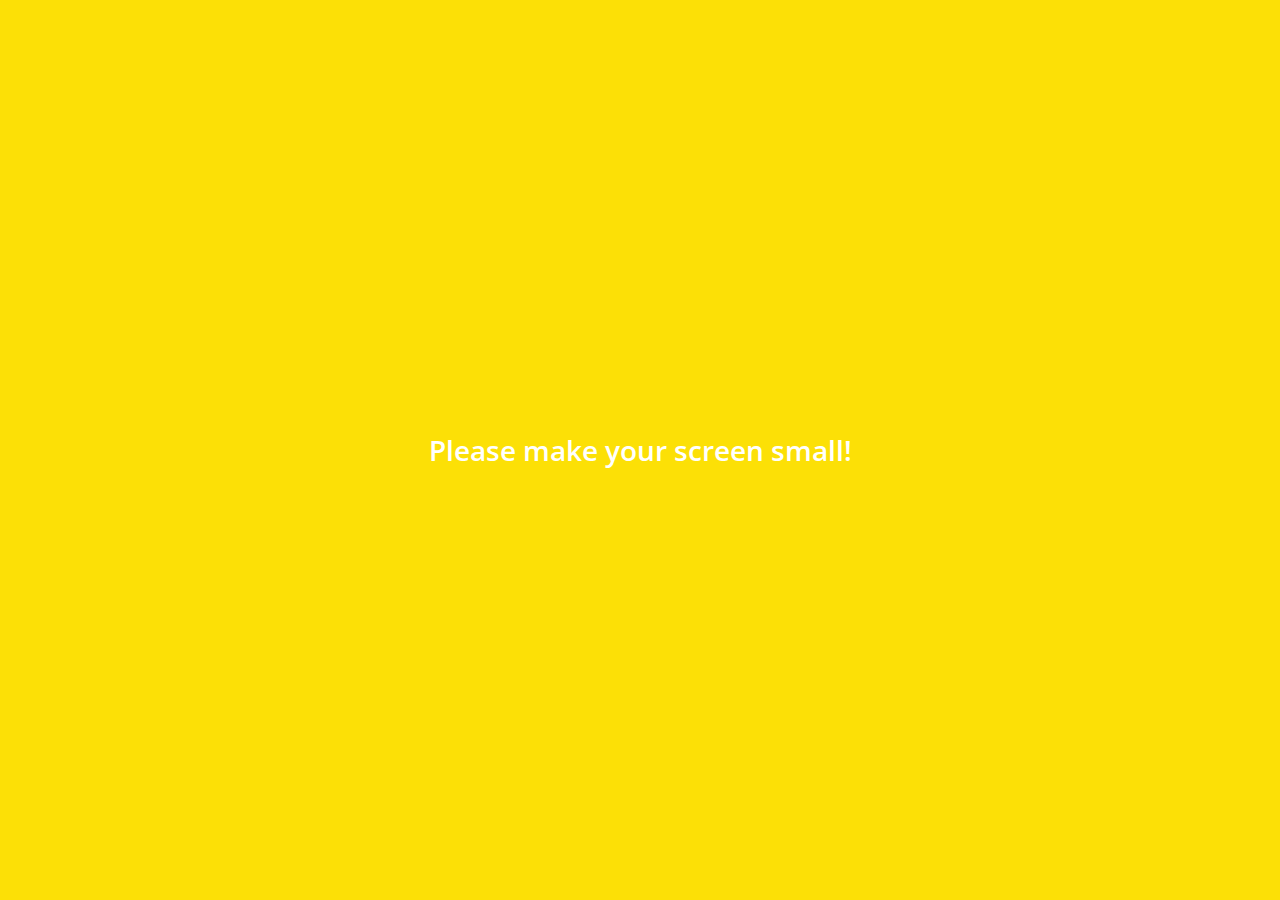
<file: index.html>
<!DOCTYPE html>
<html lang="en">
<head>
    <meta charset="UTF-8">
    <meta name="viewport" content="width=device-width, initial-scale=1.0">
    <link
      rel="stylesheet"
      href="https://cdnjs.cloudflare.com/ajax/libs/font-awesome/5.9.0/css/all.min.css"
      integrity="sha256-UzFD2WYH2U1dQpKDjjZK72VtPeWP50NoJjd26rnAdUI="
      crossorigin="anonymous"
    />
    <link rel="stylesheet" href="css/styles.css" />
    <title>Chats | Kakao Clone</title>
</head>
<body>
    <div class="status-bar">
        <div class="status-bar__column">
            <span class="status-bar__clock">13:53</span>
        </div>
        <div class="status-bar__column">
            <i class="fas fa-clock"></i>
            <i class="fas fa-volume-mute"></i>
            <i class="fas fa-wifi"></i>
            <span class="status-bar__battery-level">100%</span>
            <i class="fas fa-battery-full"></i>
        </div>
    </div>
                    <header class="header">
                        <div class="header__header-column">
                            <h1 class="header__title">Chats</h1>
                        </div>
                        <div class="header__header-column">
                            <span class="header__icon">
                                <i class="fas fa-search"></i>
                            </span>
                            <span class="header__icon">
                                <i class="far fa-comment"></i>
                            </span>
                            <span class="header__icon">
                                <i class="fas fa-cog"></i>
                            </span>
                        </div>
                    </header>
                    <main class="chats">
                        <ul class="chats__list">
                            <li class="chats__chat chat">
                                <a href="chat.html">
                                    <div class="chats__chat friend friend--lg">
                                        <div class="friend__column">
                                            <img src="images/취업사진.JPG" alt="" class="m-avatar friend__avatar" />
                                            <div class="friend__content">
                                                <span class="friend__name">
                                                    수현
                                                </span>
                                                <span class="friend__bottom-text">
                                                    Going Home
                                                </span>
                                            </div>
                                        </div>
                                        <div class="friend__column">
                                                <span class="chat__timestamp">
                                                    March 8
                                                </span>    
                                        </div>
                                    </div>
                                </a>
                            </li>
                        </ul>
                    </main>
    <nav class="nav">
        <ul class="nav__list">
            <li class="nav__list-item">
                <a href="friends.html" class="nav__list-link">
                    <i class="far fa-user"></i>
                </a>
            </li>
            <li class="nav__list-item">
                <a href="index.html" class="nav__list-link">
                    <div class="nav__badge">8</div>
                    <i class="fas fa-comment"></i>
                </a>
            </li>
            <li class="nav__list-item">
                <a href="find.html" class="nav__list-link">
                    <i class="fas fa-search"></i>
                </a>
            </li>
            <li class="nav__list-item">
                <a href="more.html" class="nav__list-link">
                    <i class="fas fa-ellipsis-h"></i>
                </a>
            </li>
        </ul>
    </nav>
    <div class="bigScreen">
        <span class="bigScreen__text">
            Please make your screen small!
        </span>
    </div>
</body>
</html>
</file>
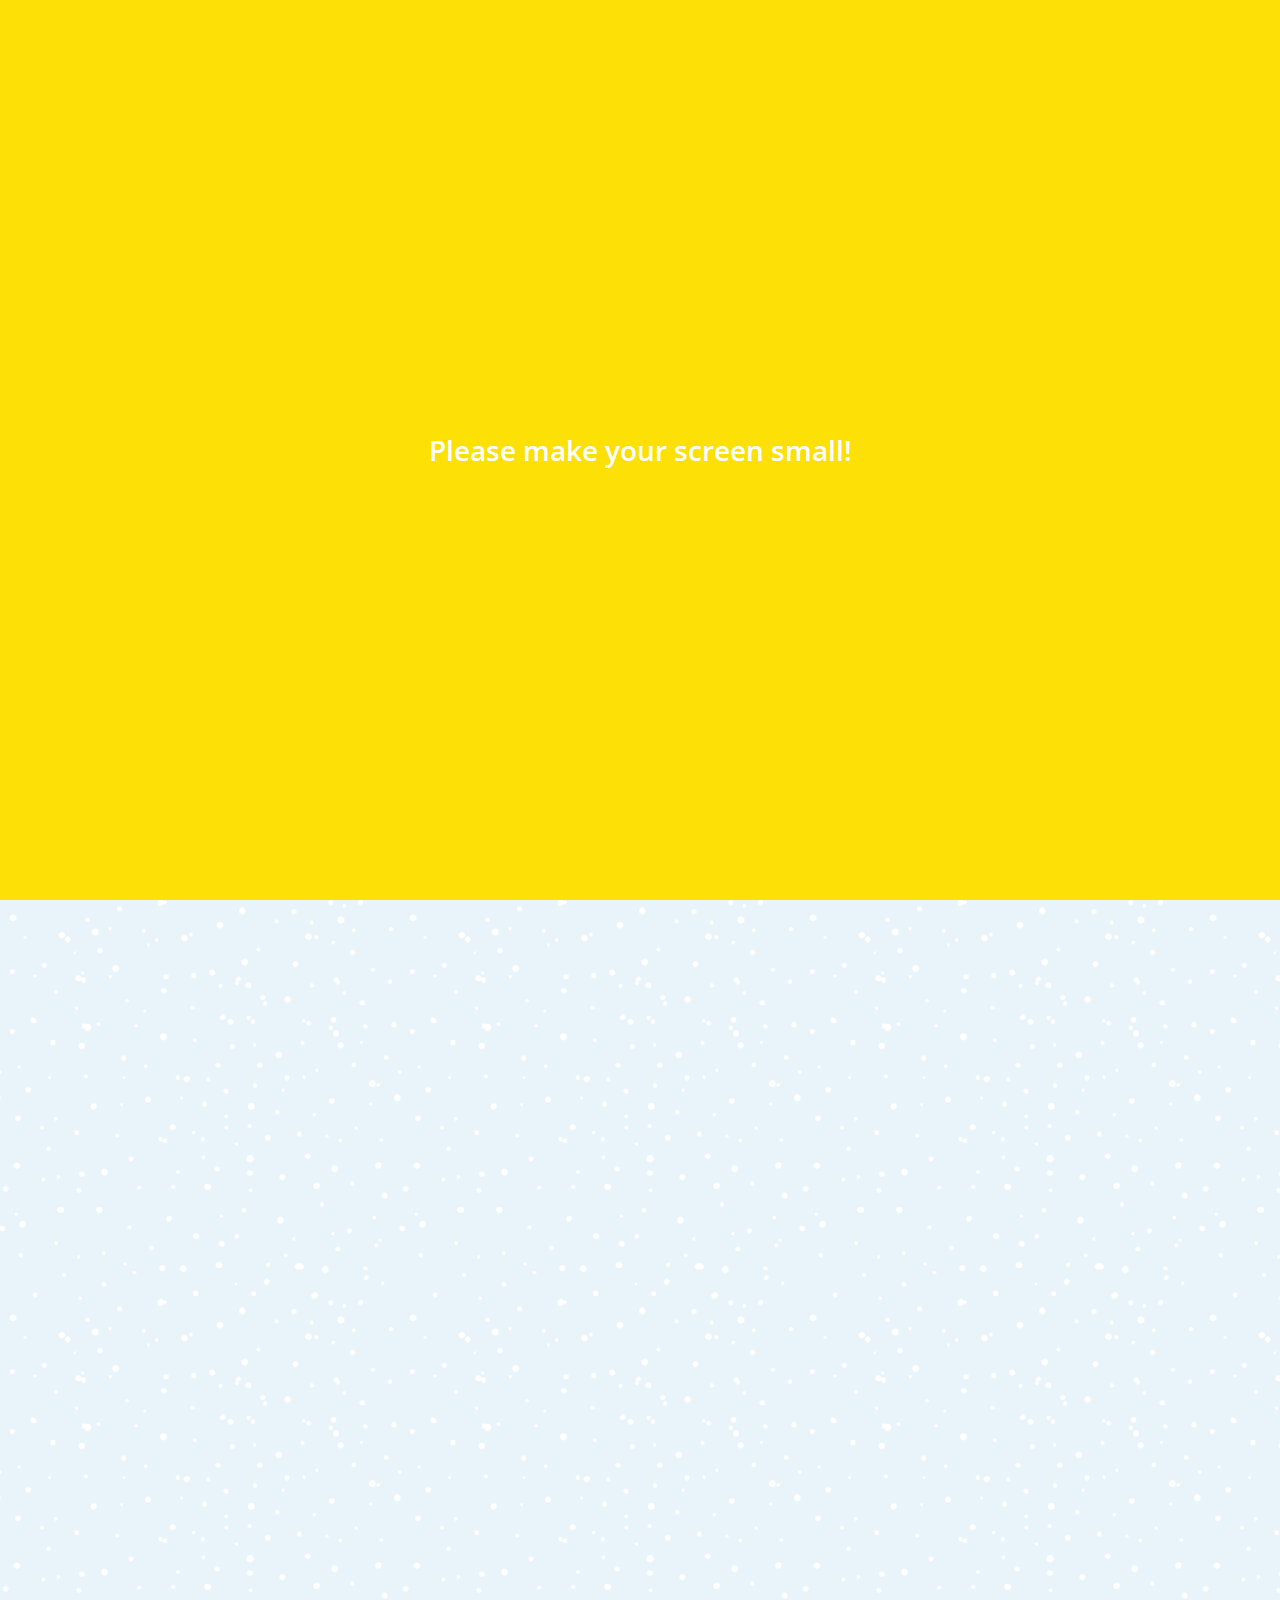
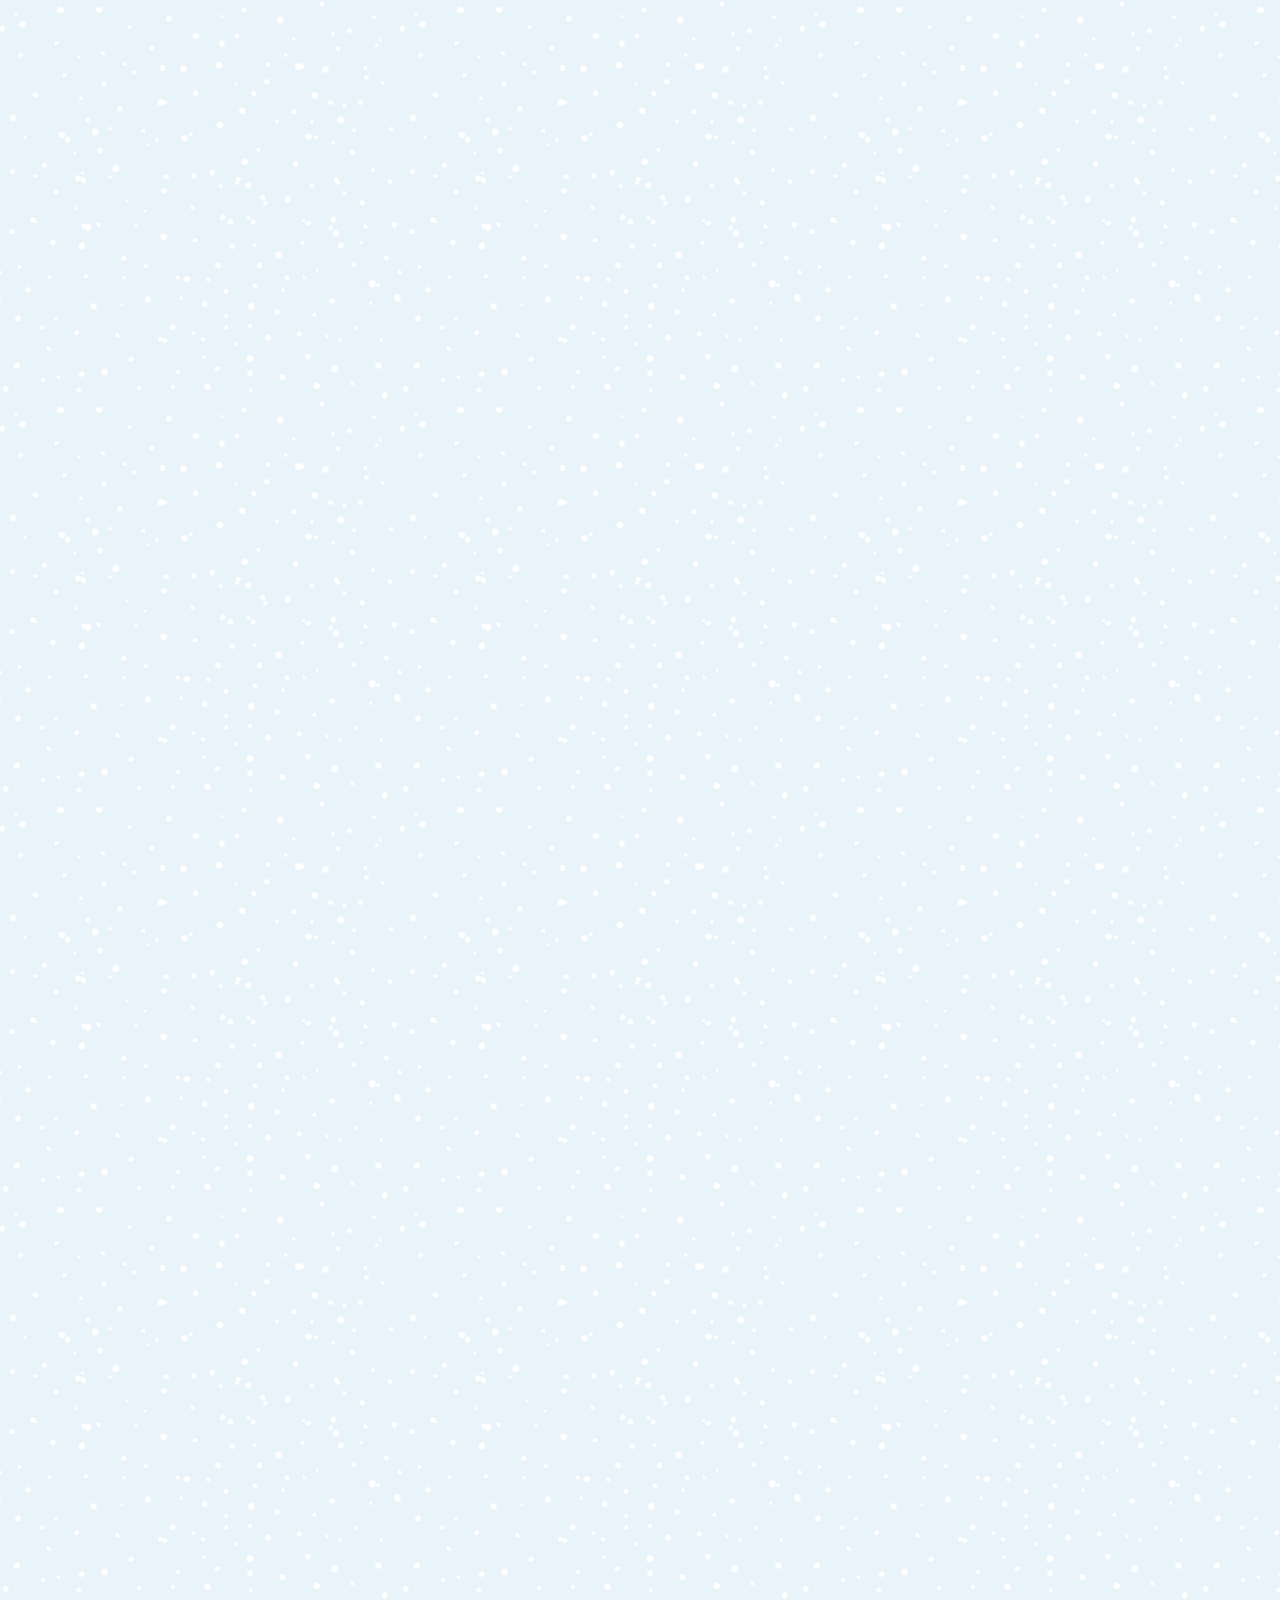
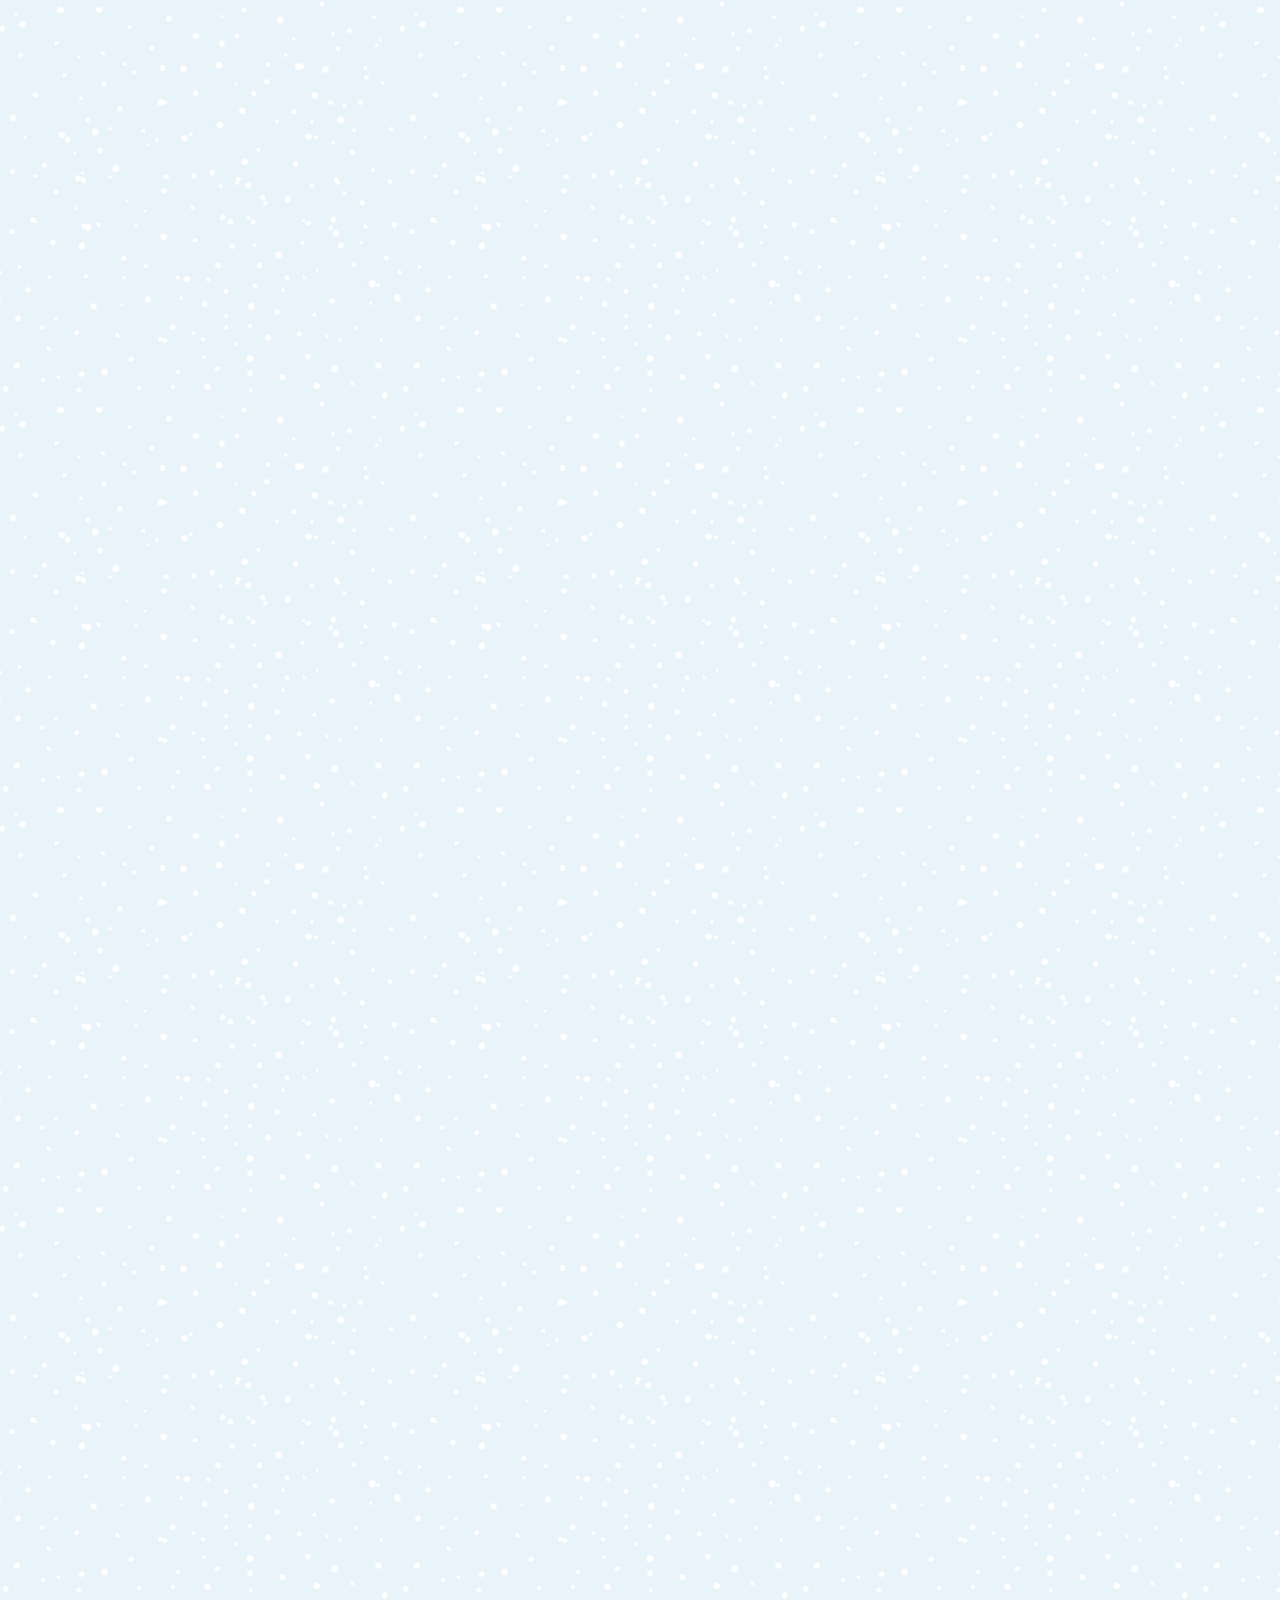
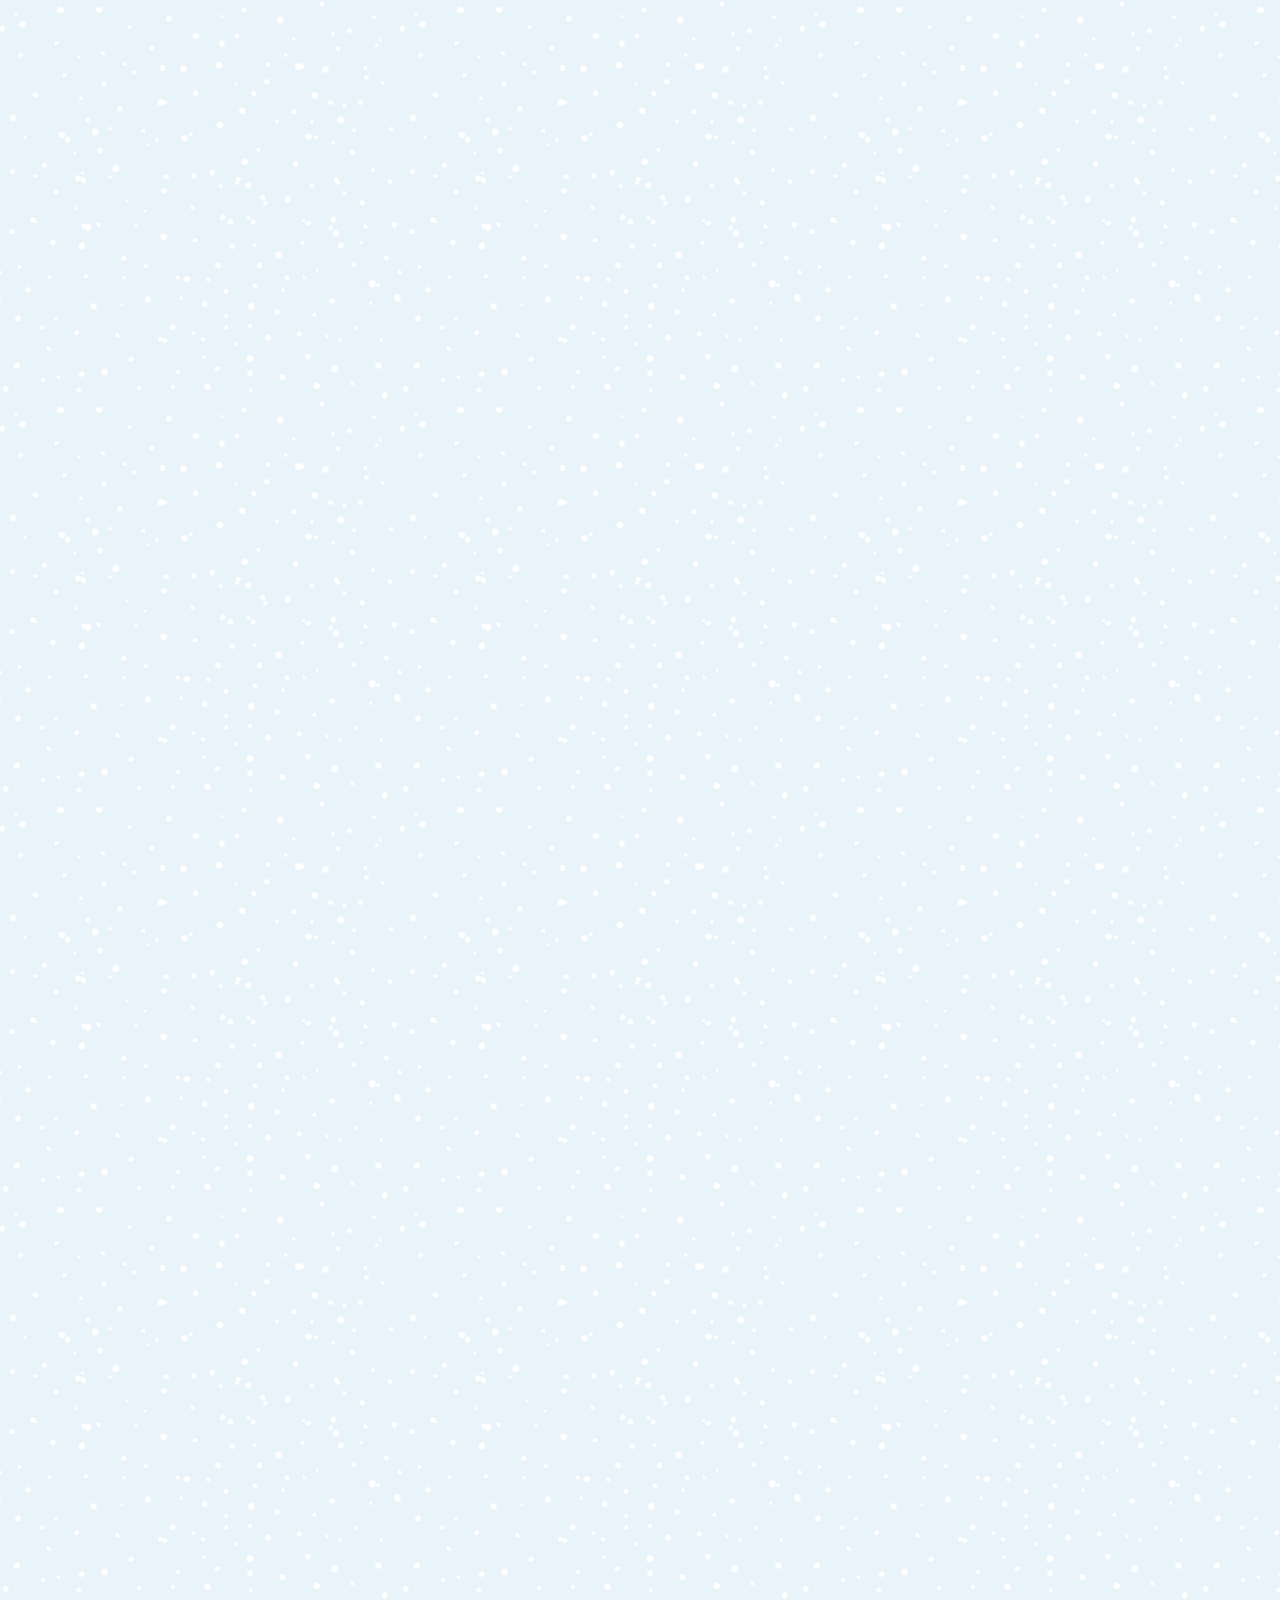
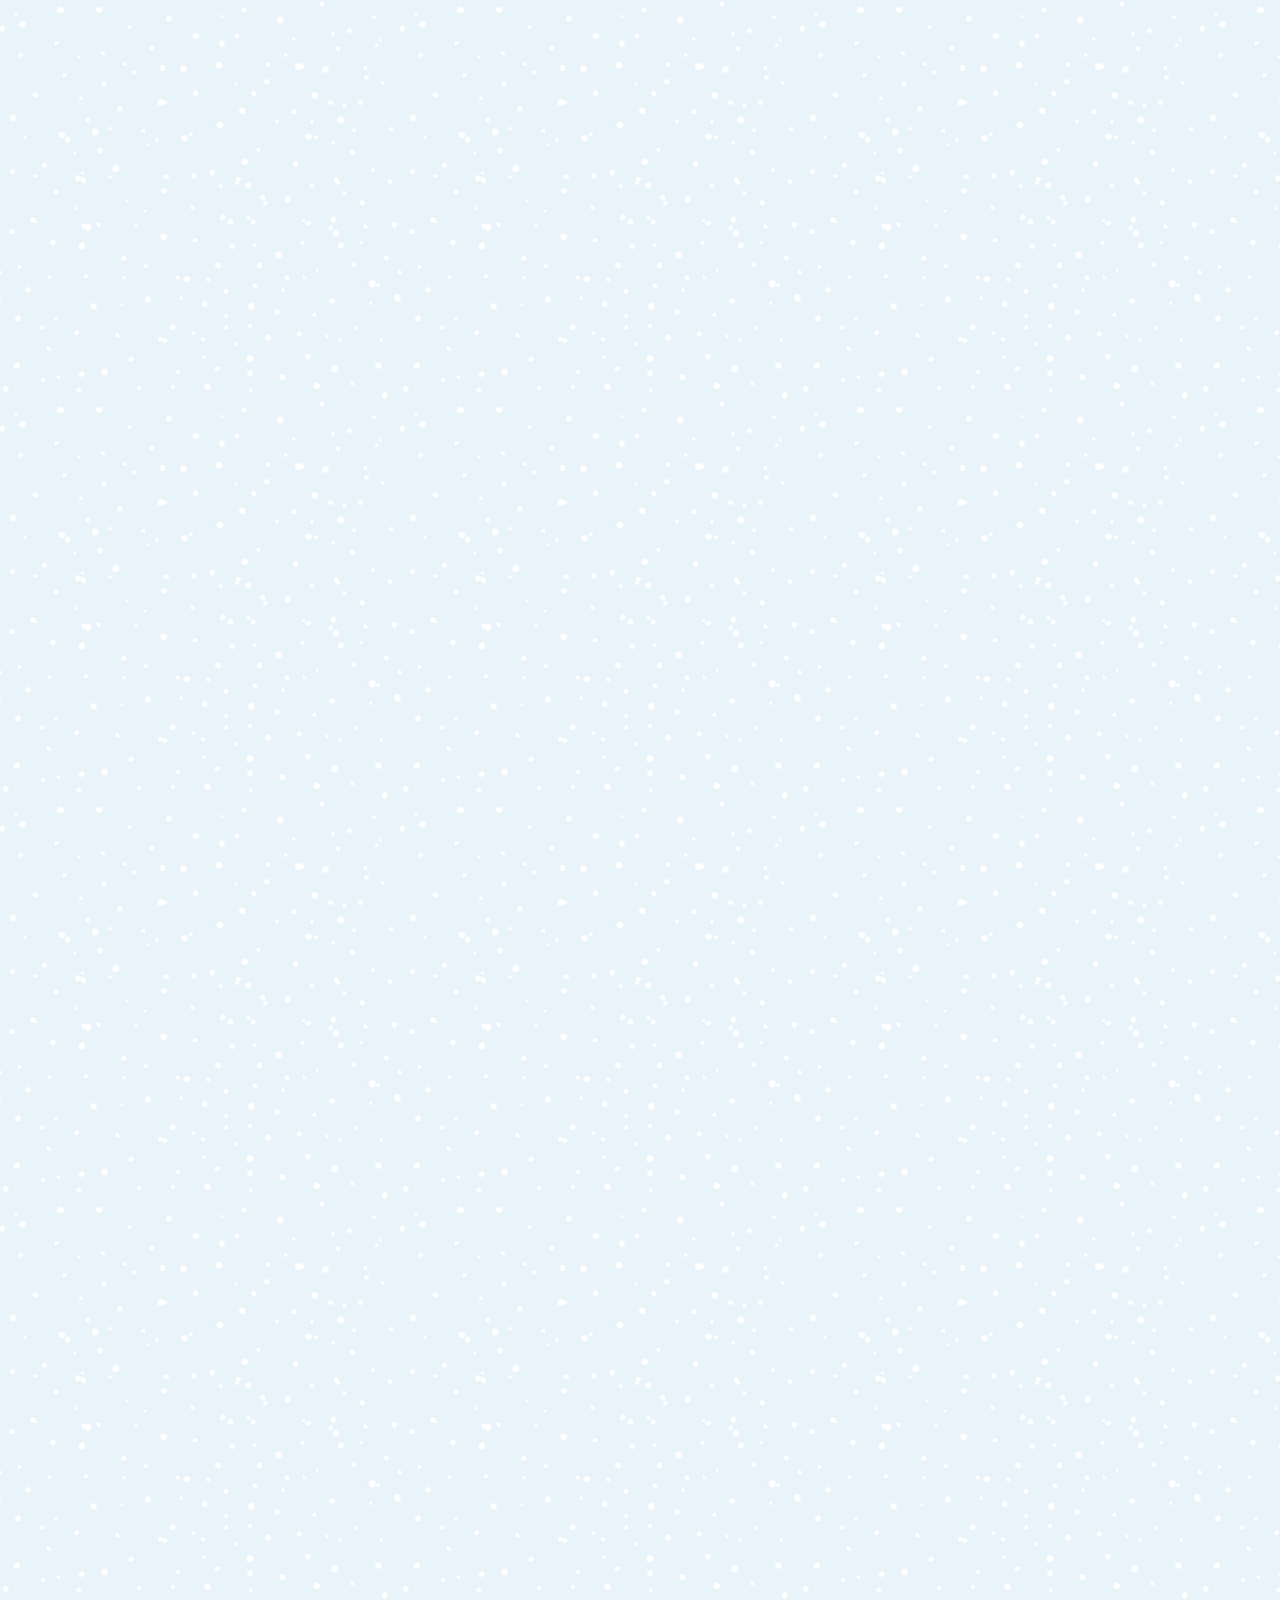
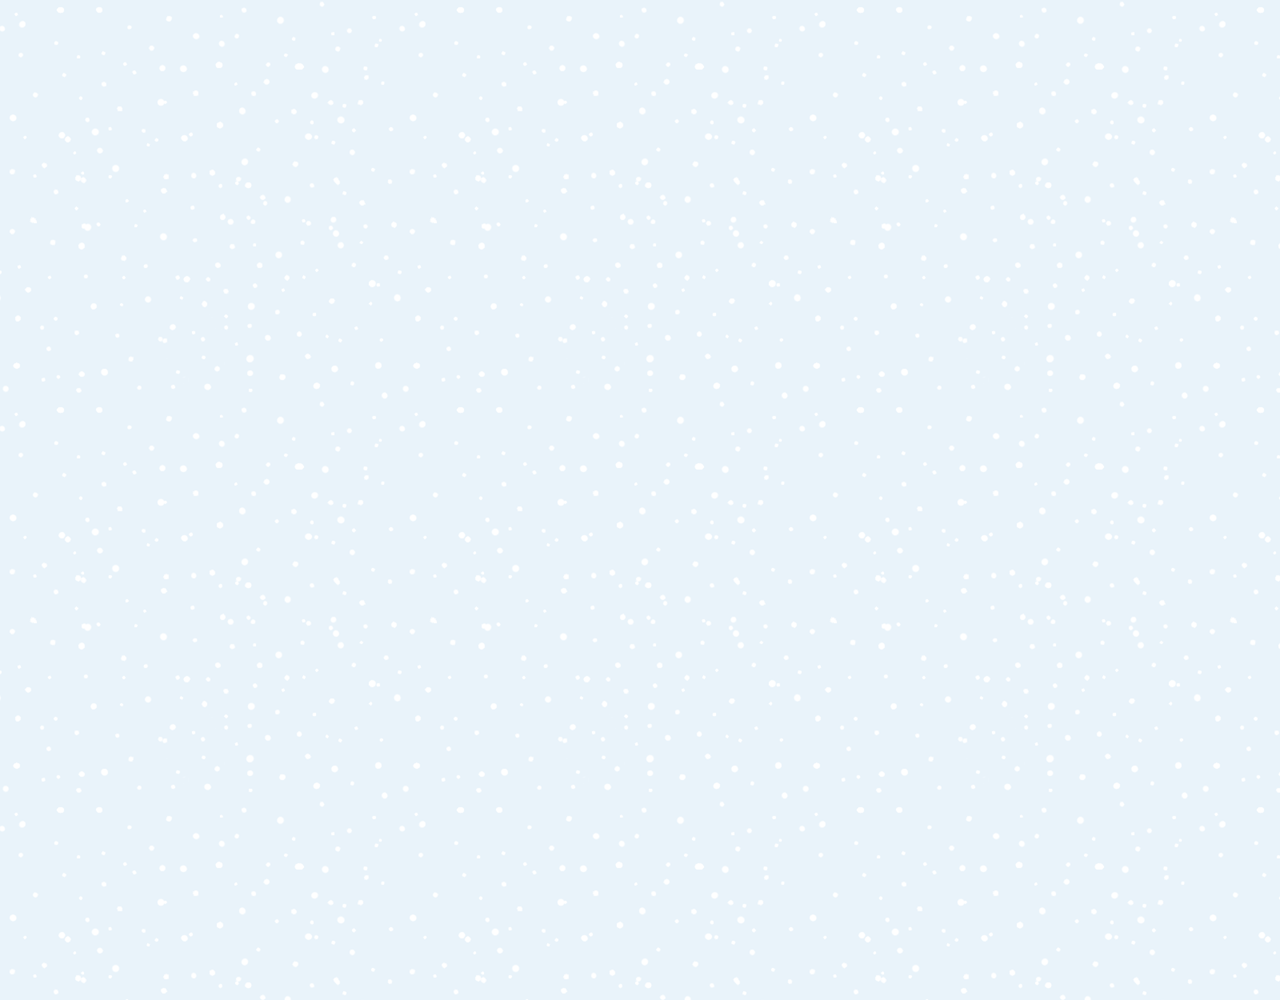
<file: chat.html>
<!DOCTYPE html>
<html lang="en">
<head>
    <meta charset="UTF-8">
    <meta name="viewport" content="width=device-width, initial-scale=1.0">
    <link
      rel="stylesheet"
      href="https://cdnjs.cloudflare.com/ajax/libs/font-awesome/5.9.0/css/all.min.css"
      integrity="sha256-UzFD2WYH2U1dQpKDjjZK72VtPeWP50NoJjd26rnAdUI="
      crossorigin="anonymous"
    />
    <link rel="stylesheet" href="css/styles.css" />
    <title>Chat | Kakao Clone</title>
</head>
<body class="chats-body">
    <div class="header-wrapper">
        <div class="status-bar">
            <div class="status-bar__column">
                <span class="status-bar__clock">13:53</span>
            </div>
            <div class="status-bar__column">
                <i class="fas fa-clock"></i>
                <i class="fas fa-volume-mute"></i>
                <i class="fas fa-wifi"></i>
                <span class="status-bar__battery-level">100%</span>
                <i class="fas fa-battery-full"></i>
            </div>
        </div>
        <header class="header">
            <div class="header__header-column">
                    <a href="index.html" class="header__back-btn">
                        <i class="fas fa-arrow-left"></i>
                    </a>                   
                <h1 class="header__title">Best Friend</h1>
            </div>
            <div class="header__header-column">
                <span class="header__icon">
                    <i class="fas fa-search"></i>
                </span>
                <span class="header__icon">
                    <i class="fas fa-bars"></i>
                </span>
            </div>
        </header>
    </div>
                    <main class="chat-screen">
                        <ul class="chat__messages">
                            <span class="chat__timestamp">Friday, January 11, 2020</span>
                            <li class="incoming-message message">
                                <img src="images/취업사진.JPG" class="m-avatar message__avatar" />
                                <div class="message__content">
                                    <span class="message__bubble">
                                        Congrats I love you!
                                    </span>
                                    <span class="message__author">Best Friend</span>
                                </div>
                            </li>
                            <li class="sent-message message">
                                <span class="message__timestamp"></span>
                                <div class="message__content">
                                    <span class="message__bubble">
                                        Thank you See You Soon!
                                    </span>
                                </div>
                            </li>
                            <li class="incoming-message message">
                                <img src="images/취업사진.JPG" class="m-avatar message__avatar" />
                                <div class="message__content">
                                    <span class="message__bubble">
                                        Congrats I love you!
                                    </span>
                                    <span class="message__author">Best Friend</span>
                                </div>
                            </li>
                            <li class="sent-message message">
                                <span class="message__timestamp"></span>
                                <div class="message__content">
                                    <span class="message__bubble">
                                        Thank you See You Soon!
                                    </span>
                                </div>
                            </li>
                        </ul>
                    </main>
                    <div class="chat__write--container">
                        <input type="text" class="chat__write" placeholder="Send message" class="chat__write-input"/>
                        <div class="chat__icon-left chat__icon">
                            <i class="far fa-plus-square"></i>
                        </div>
                        <div class="chat__icon-right chat__icon">
                            <span class="chat__write-icon">
                                <i class="far fa-smile-wink"></i>
                            </span>
                            <span class="chat__write-icon">
                                <i class="fas fa-microphone"></i>
                            </span>
                        </div>
                    </div>
                    <div class="bigScreen">
                        <span class="bigScreen__text">
                            Please make your screen small!
                        </span>
                    </div>
</body>
</html>
</file>
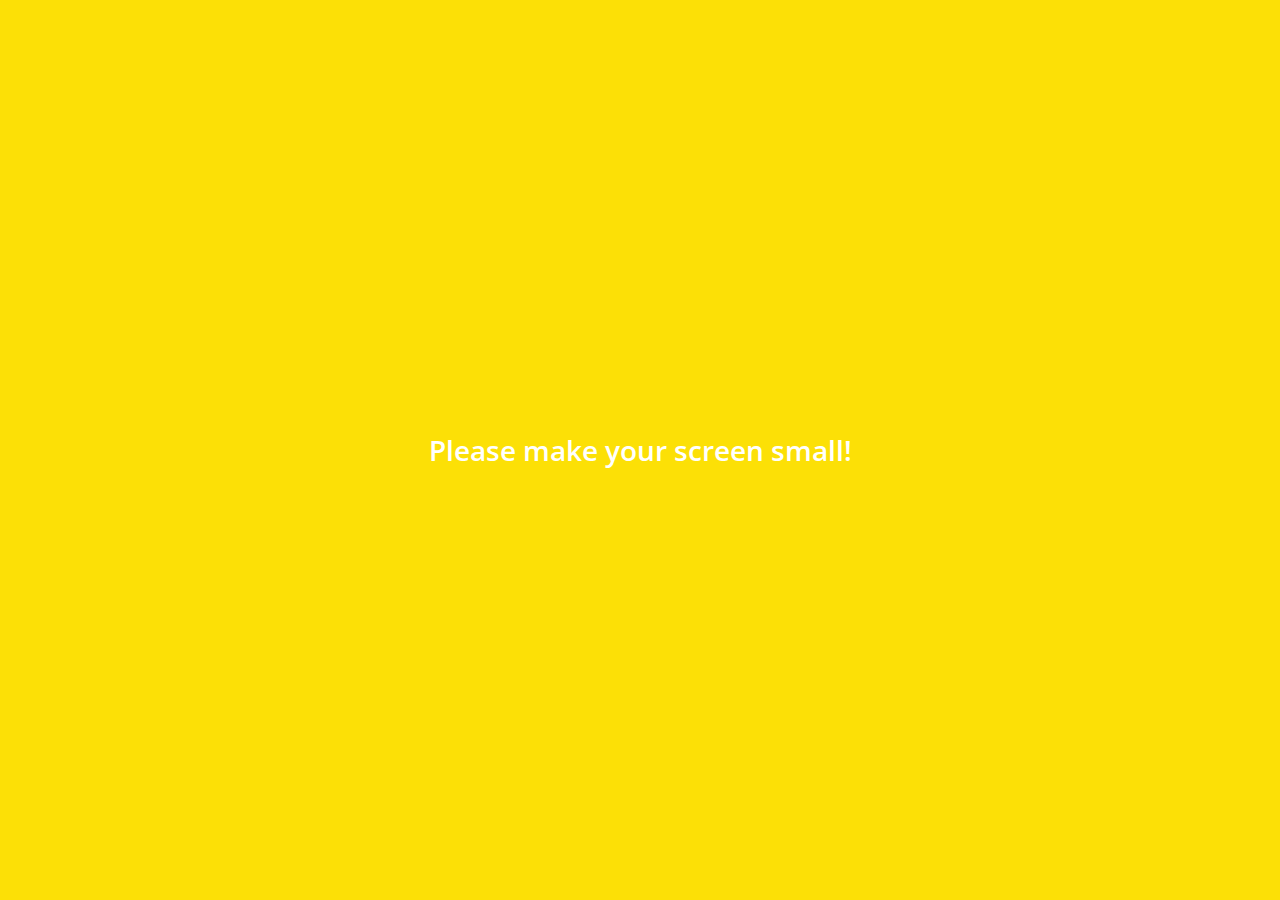
<file: find.html>
<!DOCTYPE html>
<html lang="en">
<head>
    <meta charset="UTF-8">
    <meta name="viewport" content="width=device-width, initial-scale=1.0">
    <link
      rel="stylesheet"
      href="https://cdnjs.cloudflare.com/ajax/libs/font-awesome/5.9.0/css/all.min.css"
      integrity="sha256-UzFD2WYH2U1dQpKDjjZK72VtPeWP50NoJjd26rnAdUI="
      crossorigin="anonymous"
    />
    <link rel="stylesheet" href="css/styles.css" />
    <title>Find | Kakao Clone</title>
</head>
<body>
    <div class="status-bar">
        <div class="status-bar__column">
            <span class="status-bar__clock">13:53</span>
        </div>
        <div class="status-bar__column">
            <i class="fas fa-clock"></i>
            <i class="fas fa-volume-mute"></i>
            <i class="fas fa-wifi"></i>
            <span class="status-bar__battery-level">100%</span>
            <i class="fas fa-battery-full"></i>
        </div>
    </div>
                    <header class="header">
                        <div class="header__header-column">
                            <h1 class="header__title">Find</h1>
                        </div>
                        <div class="header__header-column">
                            <span class="header__icon">
                                <i class="fas fa-search"></i>
                            </span>
                            <span class="header__icon">
                                <i class="fas fa-cog"></i>
                            </span>
                        </div>
                    </header>
    <main class="find">
        <header class="find__header">
            <ul class="find__header-list">
                <li class="find__header-btn header-btn">
                    <span class="header-btn__icon">
                        <i class="fas fa-qrcode fa-2x"></i>
                    </span>
                    <span class="header-btn__title">
                        QR Code
                    </span>
                </li>
                <li class="find__header-btn header-btn">
                    <span class="header-btn__icon">
                        <i class="fas fa-user-plus fa-2x"></i>
                    </span>
                    <span class="header-btn__title">
                        Add by Contacts
                    </span>
                </li>
                <li class="find__header-btn header-btn">
                    <span class="header-btn__icon">
                        <i class="fas fa-passport fa-2x"></i>
                    </span>
                    <span class="header-btn__title">
                        Add by ID
                    </span>
                </li>
                <li class="find__header-btn header-btn">
                    <span class="header-btn__icon">
                        <i class="far fa-envelope fa-2x"></i>
                    </span>
                    <span class="header-btn__title">
                        Invite
                    </span>
                </li>
            </ul>
        </header>
        <ul class="find__recommended">
            <h5 class="find__title">
                Recommended Friends
            </h5>
            <li class="find__friend friend friend--lg">
                <div class="friend__column">
                    <img src="images/취업사진.JPG" alt="" class="friend__avatar" />
                    <div class="friend__content">
                        <span class="friend__name">
                            수현
                        </span>
                    </div>
                </div>
                <div class="friend__column">
                    <div class="friend__add-btn">
                        <i class="fas fa-user-plus"></i>
                    </div>
                </div>
            </li>
        </ul>
    </main>
    <nav class="nav">
        <ul class="nav__list">
            <li class="nav__list-item">
                <a href="friends.html" class="nav__list-link">
                    <i class="far fa-user"></i>
                </a>
            </li>
            <li class="nav__list-item">
                <a href="index.html" class="nav__list-link">
                    <i class="far fa-comment"></i>
                </a>
            </li>
            <li class="nav__list-item">
                <a href="find.html" class="nav__list-link">
                    <i class="fas fa-search"></i>
                </a>
            </li>
            <li class="nav__list-item">
                <a href="more.html" class="nav__list-link">
                    <i class="fas fa-ellipsis-h"></i>
                </a>
            </li>
        </ul>
    </nav>
    <div class="bigScreen">
        <span class="bigScreen__text">
            Please make your screen small!
        </span>
    </div>
</body>
</html>
</file>
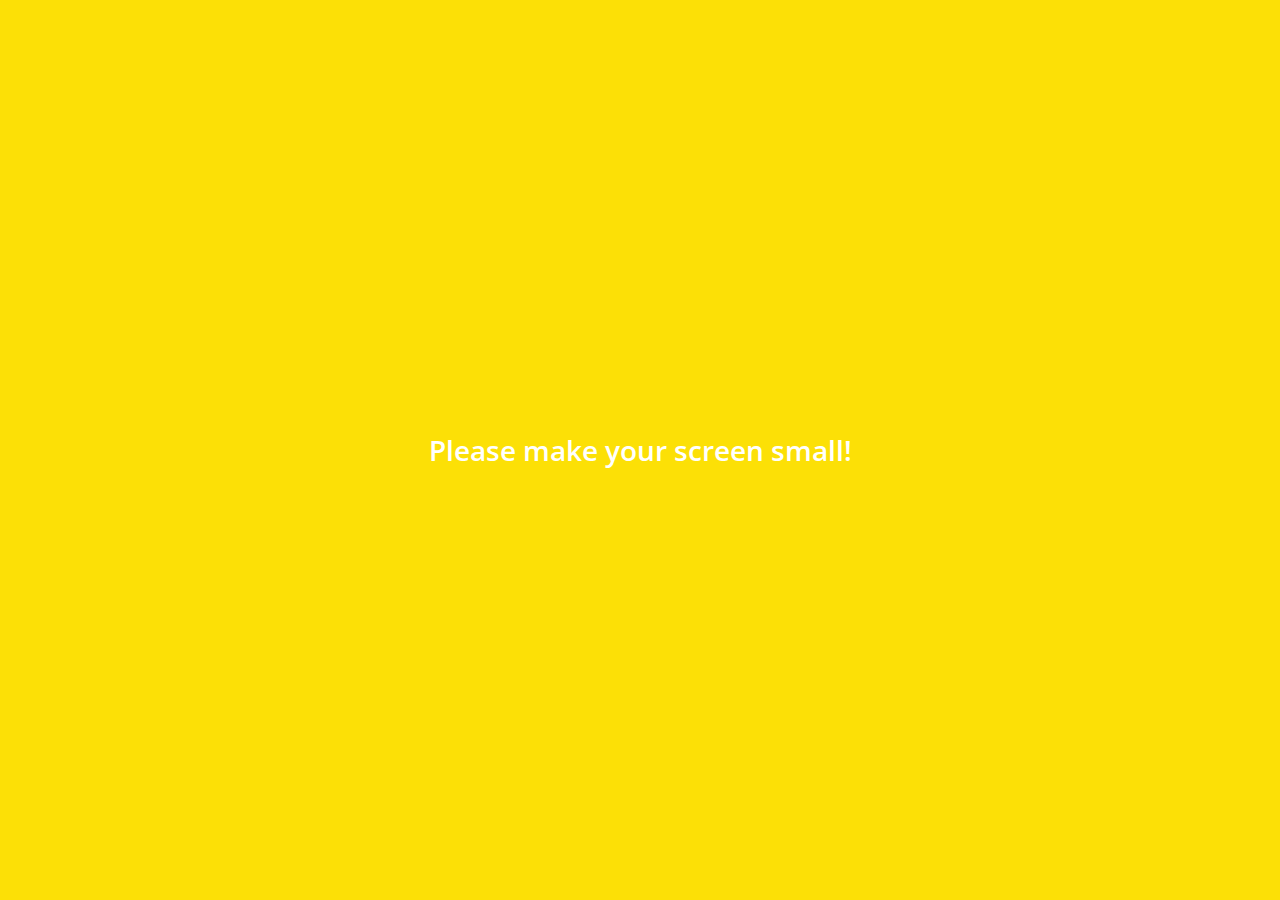
<file: friends.html>
<!DOCTYPE html>
<html lang="en">
<head>
    <meta charset="UTF-8">
    <meta name="viewport" content="width=device-width, initial-scale=1.0">
    <link
      rel="stylesheet"
      href="https://cdnjs.cloudflare.com/ajax/libs/font-awesome/5.9.0/css/all.min.css"
      integrity="sha256-UzFD2WYH2U1dQpKDjjZK72VtPeWP50NoJjd26rnAdUI="
      crossorigin="anonymous"
    />
    <link rel="stylesheet" href="css/styles.css" />
    <title>Friends | Kakao Clone</title>
</head>
<body>
    <div class="status-bar">
        <div class="status-bar__column">
            <span class="status-bar__clock">13:53</span>
        </div>
        <div class="status-bar__column">
            <i class="fas fa-clock"></i>
            <i class="fas fa-volume-mute"></i>
            <i class="fas fa-wifi"></i>
            <span class="status-bar__battery-level">100%</span>
            <i class="fas fa-battery-full"></i>
        </div>
    </div>
                    <header class="header">
                        <div class="header__header-column">
                            <h1 class="header__title">Friends</h1>
                        </div>
                        <div class="header__header-column">
                            <span class="header__icon">
                                <i class="fas fa-search"></i>
                            </span>
                            <span class="header__icon">
                                <i class="fas fa-cog"></i>
                            </span>
                        </div>
                    </header>
    <main class="friends">
        <header class="friends__header">
            <div class="friends__friend friend">
                <div class="friend__column">
                    <img src="images/취업사진.JPG" alt="" class="g-avatar friend__avatar" />
                    <div class="friend__content">
                        <span class="friend__name">
                            수현
                        </span>
                        <span class="friend__status">
                            normal
                        </span>
                    </div>
                </div>
            </div>
        </header>
        <div class="friends__plus">
            <h5 class="friends__title">Plus Friend</h5>
            <div class="friends__friend friend">
                <div class="friend__column">
                    <img src="images/취업사진.JPG" alt="" class="friend__avatar" />
                    <div class="friend__content">
                        <span class="friend__name">
                            Plus Friend
                        </span>
                    </div>
                </div>
            </div>
        </div>
        <ul class="friends__list">
            <h5 class="friends__title">Friends 14</h5>
            <li class="friends__friend friend friend--lg">
                <div class="friend__column">
                    <img src="images/취업사진.JPG" alt="" class="friend__avatar" />
                    <div class="friend__content">
                        <span class="friend__name">
                            수현
                        </span>
                        <span class="friend__status">
                            normal
                        </span>
                    </div>
                </div>
                <div class="friend__column">
                    <div class="friend__now-listening">
                        <span>
                            FTISLAND (FT수혀니즈)
                            <i class="fas fa-play"></i>
                        </span>
                    </div>
                </div>
            </li>
        </ul>
    </main>
    <nav class="nav">
        <ul class="nav__list">
            <li class="nav__list-item">
                <a href="friends.html" class="nav__list-link">
                    <i class="fas fa-user"></i>
                </a>
            </li>
            <li class="nav__list-item">
                <a href="index.html" class="nav__list-link">
                    <i class="far fa-comment"></i>
                </a>
            </li>
            <li class="nav__list-item">
                <a href="find.html" class="nav__list-link">
                    <i class="fas fa-search"></i>
                </a>
            </li>
            <li class="nav__list-item">
                <a href="more.html" class="nav__list-link">
                    <i class="fas fa-ellipsis-h"></i>
                </a>
            </li>
        </ul>
    </nav>
    <div class="bigScreen">
        <span class="bigScreen__text">
            Please make your screen small!
        </span>
    </div>
</body>
</html>
</file>
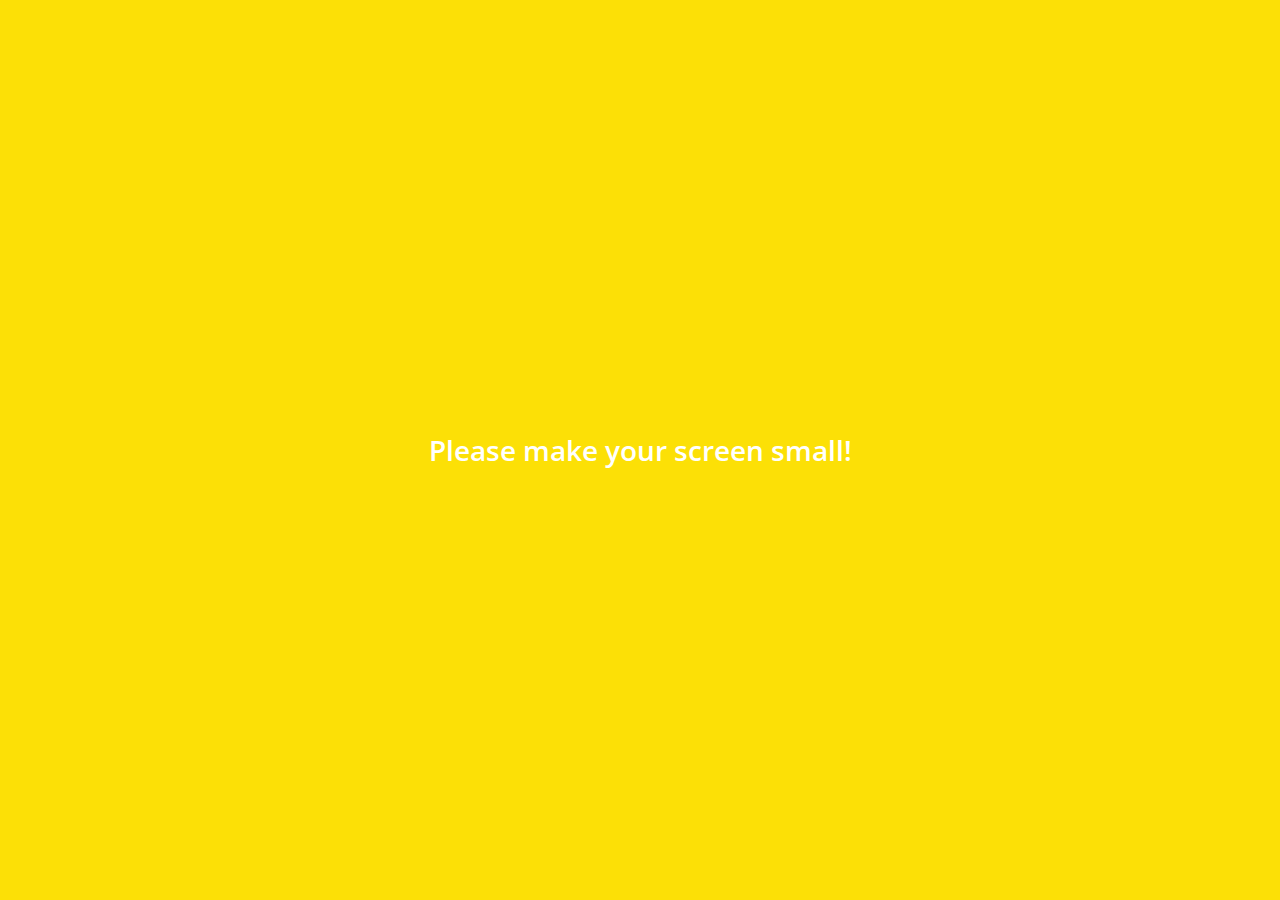
<file: more.html>
<!DOCTYPE html>
<html lang="en">
<head>
    <meta charset="UTF-8">
    <meta name="viewport" content="width=device-width, initial-scale=1.0">
    <link
      rel="stylesheet"
      href="https://cdnjs.cloudflare.com/ajax/libs/font-awesome/5.9.0/css/all.min.css"
      integrity="sha256-UzFD2WYH2U1dQpKDjjZK72VtPeWP50NoJjd26rnAdUI="
      crossorigin="anonymous"
    />
    <link rel="stylesheet" href="css/styles.css" />
    <title>More | Kakao Clone</title>
</head>
<body>
    <div class="status-bar">
        <div class="status-bar__column">
            <span class="status-bar__clock">13:53</span>
        </div>
        <div class="status-bar__column">
            <i class="fas fa-clock"></i>
            <i class="fas fa-volume-mute"></i>
            <i class="fas fa-wifi"></i>
            <span class="status-bar__battery-level">100%</span>
            <i class="fas fa-battery-full"></i>
        </div>
    </div>
                    <header class="header">
                        <div class="header__header-column">
                            <h1 class="header__title">More</h1>
                        </div>
                        <div class="header__header-column">
                            <span class="header__icon">
                                <i class="fas fa-search"></i>
                            </span>
                            <span class="header__icon">
                                <i class="fas fa-qrcode"></i>
                            </span>
                            <span class="header__icon">
                                <a href="settings.html">
                                    <i class="fas fa-cog"></i>
                                </a>
                            </span>
                        </div>
                    </header>
    <main class="more">
        <header class="more__header">
            <div class="friends__friend friend friend--lg">
                <div class="friend__column">
                    <img src="images/취업사진.JPG" alt="" class="g-avatar friend__avatar" />
                    <div class="friend__content">
                        <span class="friend__name">
                            수현
                        </span>
                        <span class="friend__status">
                            suhuyn19@naver.com
                        </span>
                    </div>
                </div>
                <div class="friend__column">
                    <i class="far fa-comment-alt fa-2x"></i>
                </div>
            </div>
            <ul class="more__btn-list">
                <li class="more__btn">
                    <span class="more__btn-icon">
                        <i class="far fa-smile fa-2x"></i>
                    </span>
                    <span class="more__btn-title">
                        Emoticons
                    </span>
                </li>
                <li class="more__btn">
                    <span class="more__btn-icon">
                        <i class="fas fa-brush fa-2x"></i>
                    </span>
                    <span class="more__btn-title">
                        Themes
                    </span>
                </li>
                <li class="more__btn">
                    <span class="more__btn-icon">
                        <i class="fab fa-kickstarter-k fa-2x"></i>
                    </span>
                    <span class="more__btn-title">
                        Account
                    </span>
                </li>
            </ul>
        </header>
        <section class="more__suggestions">
            <h5 class="more__title">Suggestions</h5>
            <ul class="more__sugestions-list">
                <li class="more__suggestion suggestion">
                    <span class="suggestion__icon">
                        <i class="fas fa-quote-right fa-2x"></i>
                    </span>
                    <span class="suggestion__title">
                        Kakao Story
                    </span>
                </li>
                <li class="more__suggestion suggestion">
                    <span class="suggestion__icon">
                        <i class="fas fa-beer fa-2x"></i>
                    </span>
                    <span class="suggestion__title">
                        Kakao Friends
                    </span>
                </li>
                <li class="more__suggestion suggestion">
                    <span class="suggestion__icon">
                        <i class="fas fa-gamepad fa-2x"></i>
                    </span>
                    <span class="suggestion__title">
                        Friends Gem
                    </span>
                </li>
            </ul>
        </section>
    </main>
    <nav class="nav">
        <ul class="nav__list">
            <li class="nav__list-item">
                <a href="friends.html" class="nav__list-link">
                    <i class="far fa-user"></i>
                </a>
            </li>
            <li class="nav__list-item">
                <a href="index.html" class="nav__list-link">
                    <i class="far fa-comment"></i>
                </a>
            </li>
            <li class="nav__list-item">
                <a href="find.html" class="nav__list-link">
                    <i class="fas fa-search"></i>
                </a>
            </li>
            <li class="nav__list-item">
                <a href="more.html" class="nav__list-link">
                    <i class="fas fa-ellipsis-h"></i>
                </a>
            </li>
        </ul>
    </nav>
    <div class="bigScreen">
        <span class="bigScreen__text">
            Please make your screen small!
        </span>
    </div>
</body>
</html>
</file>
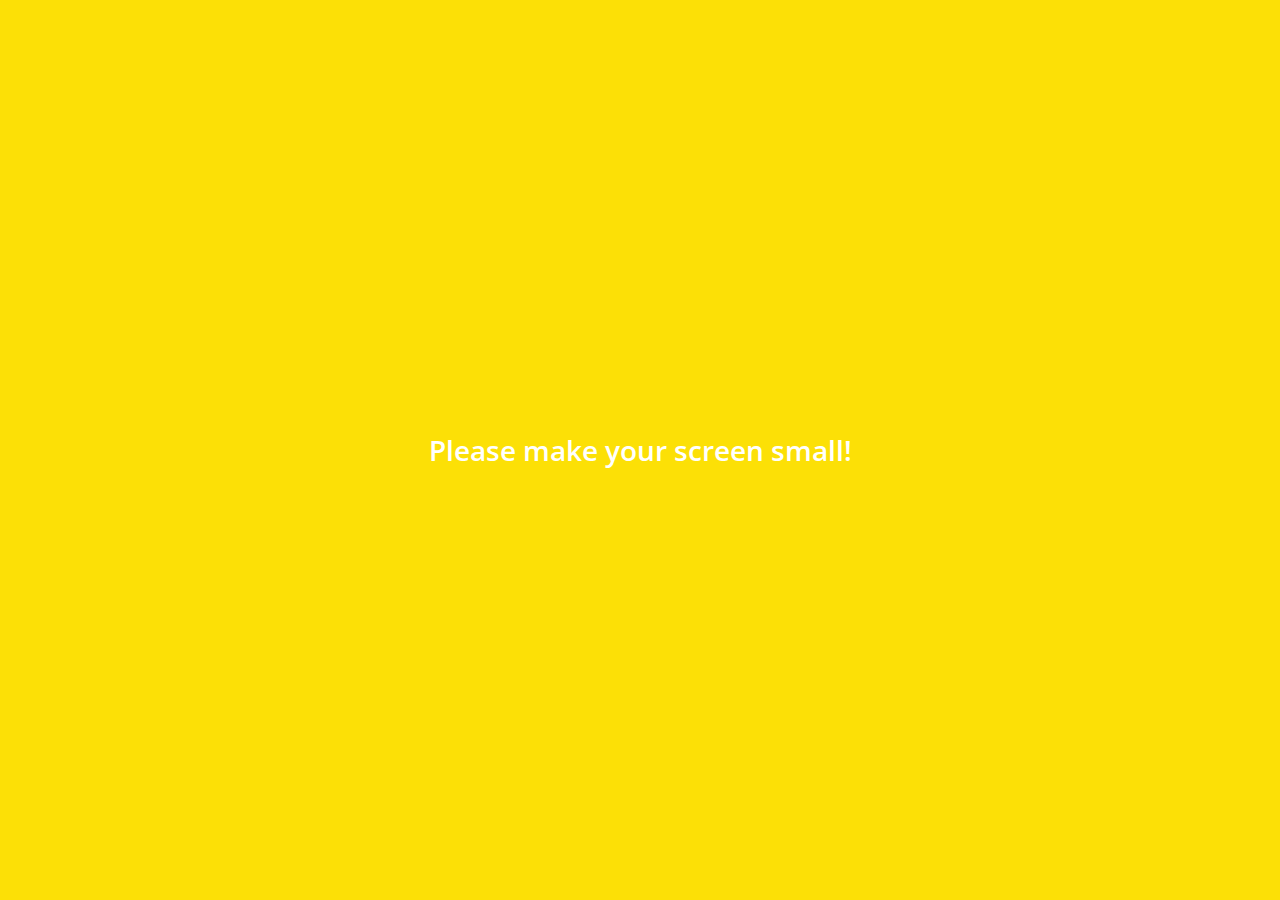
<file: settings.html>
<!DOCTYPE html>
<html lang="en">
<head>
    <meta charset="UTF-8">
    <meta name="viewport" content="width=device-width, initial-scale=1.0">
    <link
      rel="stylesheet"
      href="https://cdnjs.cloudflare.com/ajax/libs/font-awesome/5.9.0/css/all.min.css"
      integrity="sha256-UzFD2WYH2U1dQpKDjjZK72VtPeWP50NoJjd26rnAdUI="
      crossorigin="anonymous"
    />
    <link rel="stylesheet" href="css/styles.css" />
    <title>Settings | Kakao Clone</title>
</head>
<body>
    <div class="status-bar">
        <div class="status-bar__column">
            <span class="status-bar__clock">13:53</span>
        </div>
        <div class="status-bar__column">
            <i class="fas fa-clock"></i>
            <i class="fas fa-volume-mute"></i>
            <i class="fas fa-wifi"></i>
            <span class="status-bar__battery-level">100%</span>
            <i class="fas fa-battery-full"></i>
        </div>
    </div>
                    <header class="header">
                        <div class="header__header-column">
                                <a href="more.html" class="header__back-btn">
                                    <i class="fas fa-arrow-left"></i>
                                </a>                   
                            <h1 class="header__title">Settings</h1>
                        </div>
                        <div class="header__header-column">
                            <span class="header__icon">
                                <i class="fas fa-search"></i>
                            </span>
                        </div>
                    </header>
                    <main class="settings">
                        <section class="settings__sections">
                            <ul class="settings__list">
                                <li class="settings__setting">
                                    <span class="settings__icon">
                                        <i class="fas fa-lock"></i>                            
                                    </span>
                                    <span class="settings__title">
                                        Privacy
                                    </span>
                                </li>
                                <li class="settings__setting">
                                    <span class="settings__icon">
                                        <i class="far fa-bell"></i>                            
                                    </span>
                                    <span class="settings__title">
                                        Notifications
                                    </span>
                                </li>
                                <li class="settings__setting">
                                    <span class="settings__icon">
                                        <i class="far fa-user"></i>                            
                                    </span>
                                    <span class="settings__title">
                                        Friends
                                    </span>
                                </li>
                            </ul>
                        </section>
                    </main>
                    <div class="bigScreen">
                        <span class="bigScreen__text">
                            Please make your screen small!
                        </span>
                    </div>
</body>
</html>
</file>
<file: css/styles.css>
@import "reset.css";
@import url('https://fonts.googleapis.com/css2?family=Open+Sans:wght@300;400;600&display=swap');
@import "status-bar.css";
@import "header.css";
@import "nav-bar.css";
@import "friend.css";
@import "friends.css";
@import "find.css";
@import "more.css";
@import "settings.css";
@import "chat.css";
@import "mobile.css";

* {
    box-sizing: border-box;
}

body {
    background-color: white;
    padding:10px 20px;
    color: #020202;
    font-family: 'Open Sans', -apple-system, BlinkMacSystemFont, 'Segoe UI', Roboto, Oxygen, Ubuntu, Cantarell, 'Open Sans', 'Helvetica Neue', sans-serif;
}

a {
    color: inherit;
    text-decoration: none;
}

@keyframes fadeIn{
    from{
        opacity: 0;
        transform: translateY(50px);
    }
    to{
        opacity: 1;
        transform: none;
    }
}

main{
    animation: fadeIn 0.5s ease-in-out;
}
</file>
